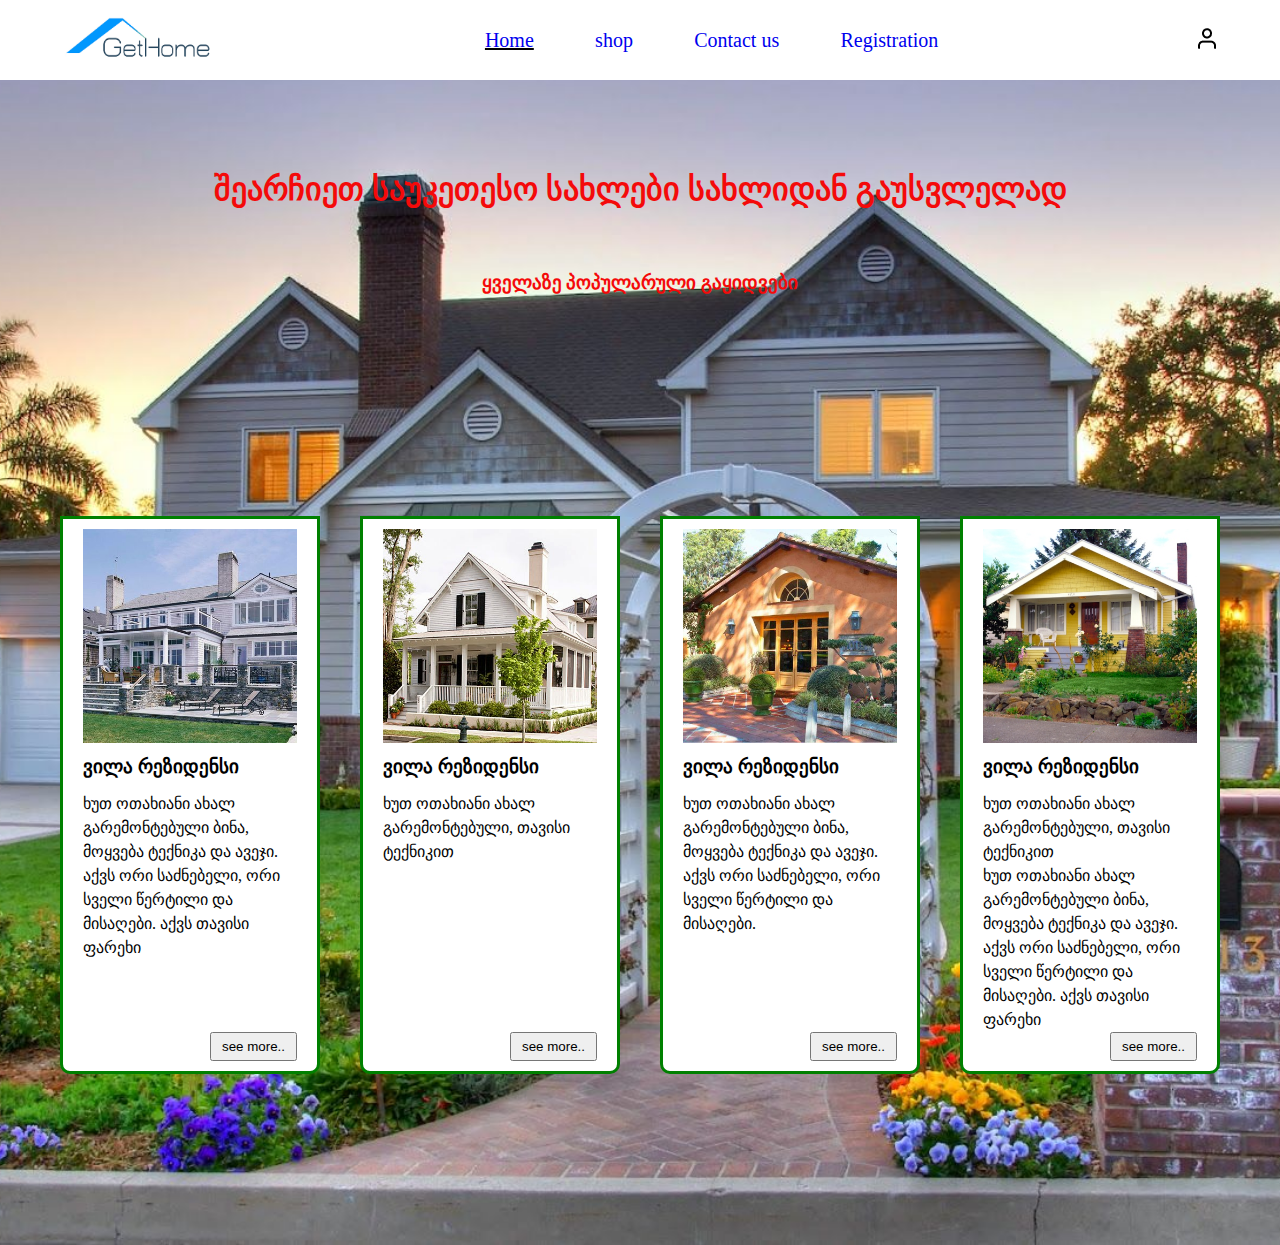
<file: index.html>
<!DOCTYPE html>
<html lang="en">
<head>
    <meta charset="UTF-8">
    <meta http-equiv="X-UA-Compatible" content="IE=edge">
    <meta name="viewport" content="width=device-width, initial-scale=1.0">
    <link rel="stylesheet" href="css/style.css">
    <title>Document</title>
</head>
<body>
    <header>
        <nav>
            <div class="burger" id="burger">
                <span>&#9776;</span>
            </div>
            <div class="logo"><a href="index.html"><img src="picturres/logo.png" alt="logo"></a></div>
            <div class="nav_links" id="nav_links">
                <ul>
                    <li class="active"><a href="index.html">Home</a></li>
                    <li><a href="html/shop.html">shop</a></li>
                    <li><a href="html/contact-us.html">Contact us</a></li>
                    <li><a href="html/registration.html">Registration</a></li>
                </ul>
            </div>
            
            <div class="profile-wrapper">
                <img src="picturres/profile-icon.png" alt="profile-icon">
            </div>
        </nav>
    </header>
    <div class="main">
        <div class="page-mane-text">
            <h1>შეარჩიეთ საუკეთესო სახლები სახლიდან გაუსვლელად</h1>
        </div>
        <div class="top-sales">
            <h3>ყველაზე პოპულარული გაყიდვები</h3>
        </div>
        <div class="container">
        <div class="cards">
        <div class="row">
            <div class="card">
                <div class="pic">
                    <img src="picturres/home-pic-1.jpg" alt="">
                </div>
                <div class="text">
                    <h3>ვილა რეზიდენსი</h3>
                    <p>ხუთ ოთახიანი ახალ გარემონტებული ბინა, მოყვება ტექნიკა და ავეჯი. აქვს ორი საძნებელი, ორი სველი წერტილი და მისაღები. აქვს თავისი ფარეხი </p>
                </div>
                <div class="btn">
                    <button>see more..</button>
                </div>
            </div>
            <div class="card">
                <div class="pic">
                    <img src="picturres/home-pic-2.jpg" alt="">
                </div>
                <div class="text">
                    <h3>ვილა რეზიდენსი</h3>
                    <p>ხუთ ოთახიანი ახალ გარემონტებული, თავისი ტექნიკით</p>
                </div>
                <div class="btn">
                    <button>see more..</button>
                </div>
            </div>
            <div class="card">
                <div class="pic">
                    <img src="picturres/home-pic-3.jpg" alt="">
                </div>
                <div class="text">
                    <h3>ვილა რეზიდენსი</h3>
                    <p>ხუთ ოთახიანი ახალ გარემონტებული ბინა, მოყვება ტექნიკა და ავეჯი. აქვს ორი საძნებელი, ორი სველი წერტილი და მისაღები. </p>
                </div>
                <div class="btn">
                    <button>see more..</button>
                </div>
            </div>
            <div class="card">
                <div class="pic">
                    <img src="picturres/home-pic-4.jpg" alt="">
                </div>
                <div class="text">
                    <h3>ვილა რეზიდენსი</h3>
                    <p>ხუთ ოთახიანი ახალ გარემონტებული, თავისი ტექნიკით</p>
                    <p>ხუთ ოთახიანი ახალ გარემონტებული ბინა, მოყვება ტექნიკა და ავეჯი. აქვს ორი საძნებელი, ორი სველი წერტილი და მისაღები. აქვს თავისი ფარეხი </p>
                </div>
                <div class="btn">
                    <button>see more..</button>
                </div>
            </div>
        </div>
        </div>
        </div>
    </div>
    
      




    <script src="js/apps.js"></script>
</body>
</html>
</file>
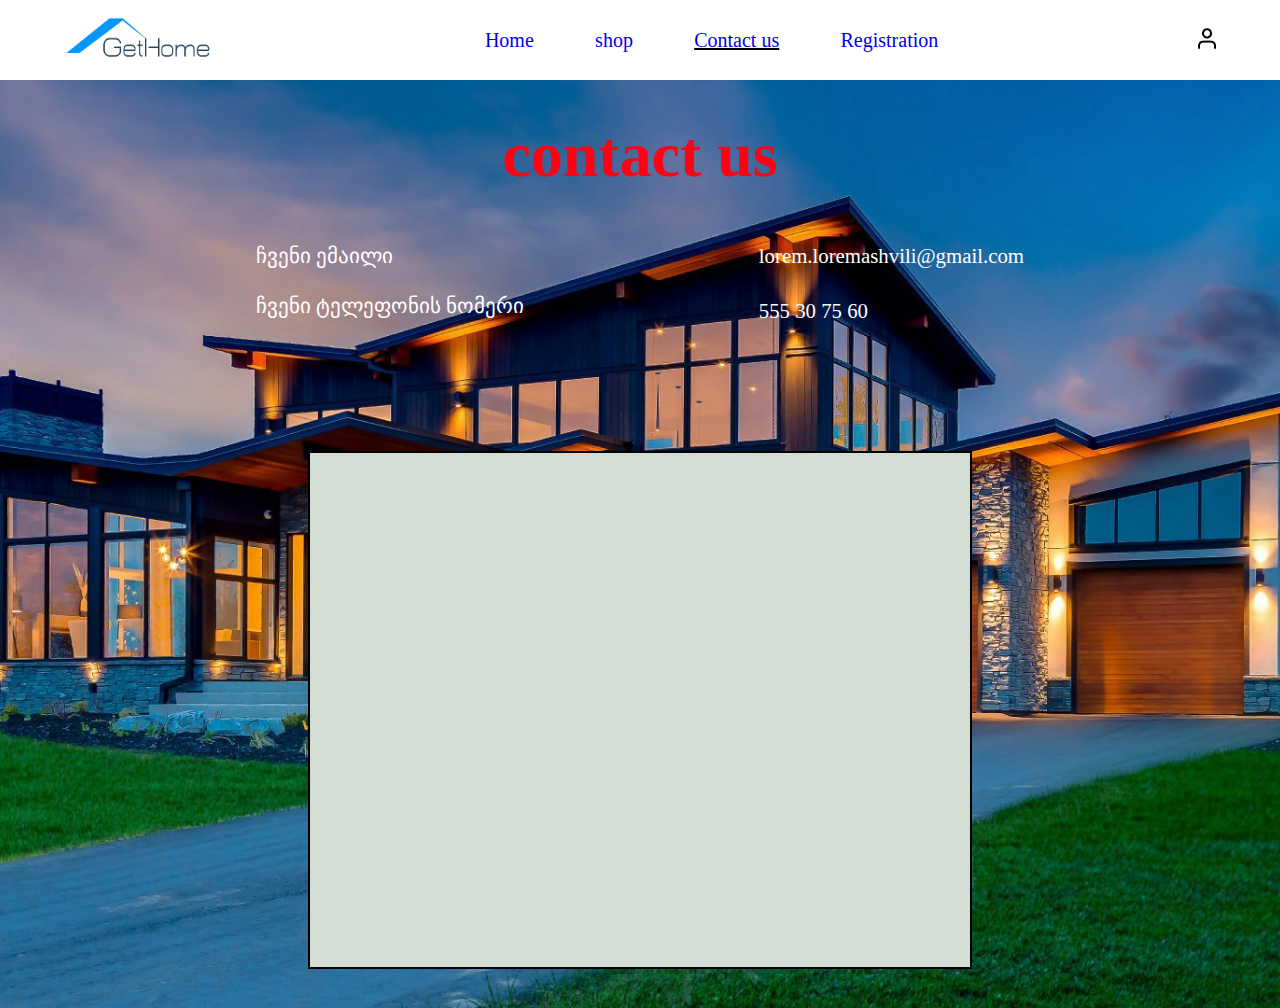
<file: html/contact-us.html>
<!DOCTYPE html>
<html lang="en">
<head>
    <meta charset="UTF-8">
    <meta http-equiv="X-UA-Compatible" content="IE=edge">
    <meta name="viewport" content="width=device-width, initial-scale=1.0">
    <link rel="stylesheet" href="../css/contact-us.css">
    <title>Document</title>
</head>
<body>
    <header>
        <nav>
            <div class="burger" id="burger">
                <span>&#9776;</span>
            </div>
            <div class="logo"><a href="../index.html"><img src="../picturres/logo.png" alt="logo"></a></div>
            <div class="nav_links" id="nav_links">
                <ul>
                    <li><a href="../index.html">Home</a></li>
                    <li><a href="shop.html">shop</a></li>
                    <li class="active"><a href="contact-us.html">Contact us</a></li>
                    <li><a href="registration.html">Registration</a></li>
                </ul>
            </div>
            
            <div class="profile-wrapper">
                <img src="../picturres/profile-icon.png" alt="profile-icon">
            </div>
        </nav>
    </header>
    <div class="main">
        <div class="main-text">
            <h1>contact us</h1>
        </div>
        <div class="email-and-phone-wrapper">
            <div class="email-wrapper">
                <div class="email-text">
                    <p>ჩვენი ემაილი</p>
                </div>
                <div class="phone-text">
                    <p>ჩვენი ტელეფონის ნომერი</p> 
                </div>
                
            </div>
            <div class="phone-wrapper">
                <div class="email">
                    <p>lorem.loremashvili@gmail.com</p>
                </div>
                <div class="phone">
                    <p>555 30 75 60</p>
                </div>
            </div>
        </div>
        <div class="map">
            <div class="frame">
                <iframe src="https://www.google.com/maps/embed?pb=!1m18!1m12!1m3!1d5272.358999111851!2d45.78144253773605!3d41.74562834358798!2m3!1f0!2f0!3f0!3m2!1i1024!2i768!4f13.1!3m3!1m2!1s0x40468796bb47b627%3A0x801647131aec17a3!2z4YOi4YOU4YOl4YOc4YOd4YOe4YOQ4YOg4YOZ4YOY!5e0!3m2!1ska!2sge!4v1663078083135!5m2!1ska!2sge" width="600" height="450" style="border:0;" allowfullscreen="" loading="lazy" referrerpolicy="no-referrer-when-downgrade"></iframe>
            </div> 
         </div>
    </div>


    <script src="../js/apps.js"></script>
</body>
</html>
</file>
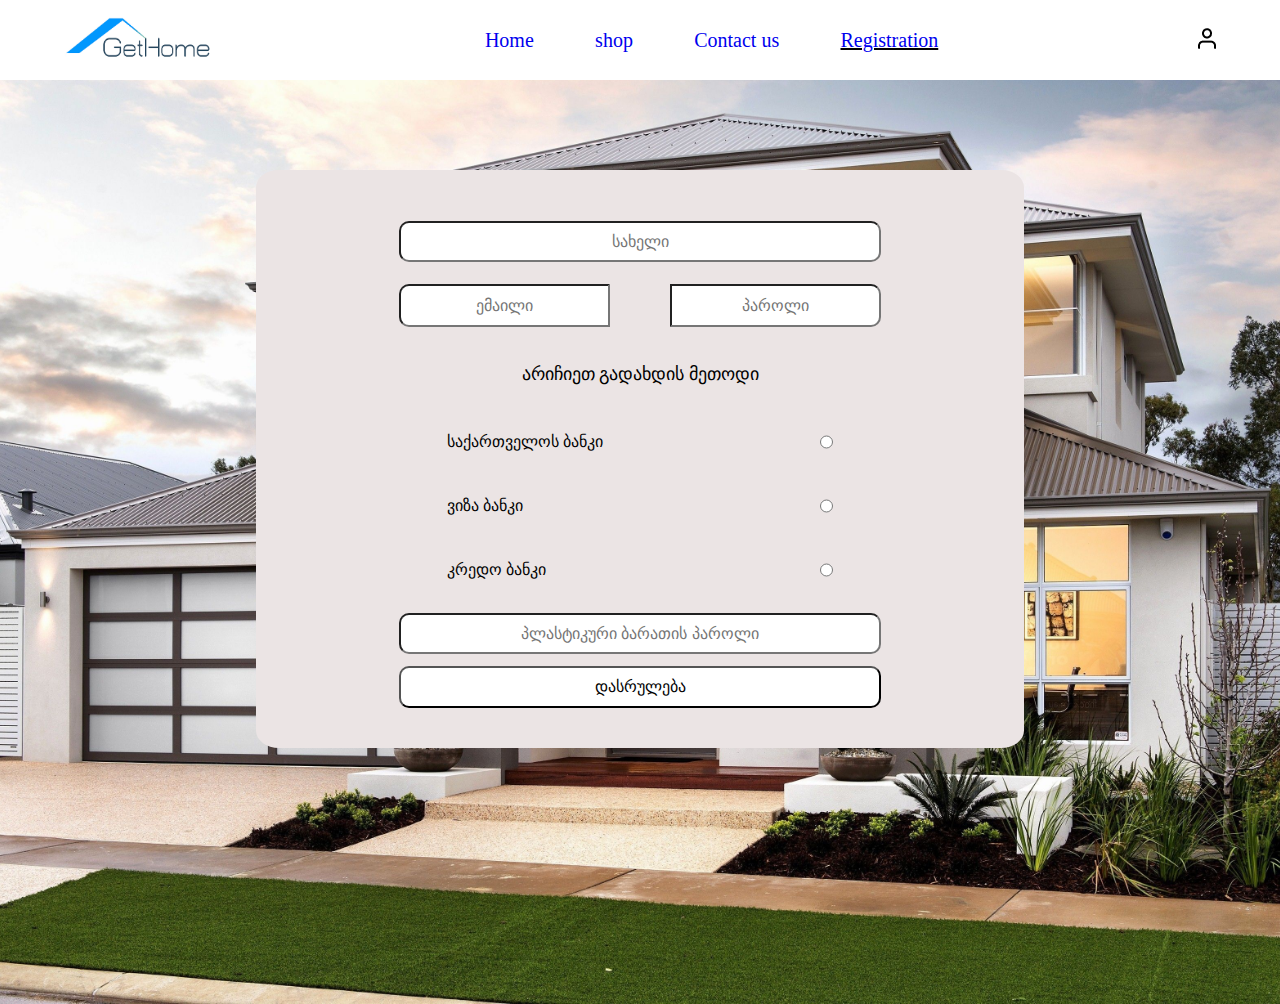
<file: html/registration.html>
<!DOCTYPE html>
<html lang="en">
<head>
    <meta charset="UTF-8">
    <meta http-equiv="X-UA-Compatible" content="IE=edge">
    <meta name="viewport" content="width=device-width, initial-scale=1.0">
    <link rel="stylesheet" href="../css/registration.css">
    <title>Document</title>
</head>
<body>
    <header>
        <nav>
            <div class="burger" id="burger">
                <span>&#9776;</span>
            </div>
            <div class="logo"><a href="../index.html"><img src="../picturres/logo.png" alt="logo"></a></div>
            <div class="nav_links" id="nav_links">
                <ul>
                    <li><a href="../index.html">Home</a></li>
                    <li><a href="shop.html">shop</a></li>
                    <li><a href="contact-us.html">Contact us</a></li>
                    <li class="active"><a href="registration.html">Registration</a></li>
                </ul>
            </div>            
            <div class="profile-wrapper">
                <img src="../picturres/profile-icon.png" alt="profile-icon">
            </div>
        </nav>
    </header>
    <div class="main">
        <div class="container">
            <div class="registration-area">
                <div class="modal__wrapper" id="modal__wrapper">
                    <div class="modal">
                        <h3 class="modal-title">შეტყობინება get home-ის გან</h3>
                        <button class="close__button" id="close__button">&times;</button>
                        <p>გილოცავთ, თქვენ წარმატებით გაიარეთ რეგისტრაცია. გმადლობთ, რომ იყენებთ ჩვენს საიტს</p>                         
                    </div>
                </div>
                <div class="registration">
                    <div class="first-laier">
                        <div class="username">
                            <input type="text" name="username" id="username" placeholder="სახელი">
                        </div>
                    </div>
                    <div class="second-laier">
                        <div class="email">
                            <input type="email" name="email" placeholder="ემაილი">
                        </div>
                        <div class="password">
                            <input type="password" name="password" placeholder="პაროლი">
                        </div>
                    </div>
                    <div class="therth-laier">
                        <p>არიჩიეთ გადახდის მეთოდი</p>
                        <div class="radio">
                            <div class="option">
                                <label for="option1">საქართველოს ბანკი</label>
                                <input type="radio" id="option1" name="bank">
                            </div>
                            <div class="option">
                                <label for="option2">ვიზა ბანკი</label>
                                <input type="radio" id="option2" name="bank">
                            </div>
                            <div class="option">
                                <label for="option3">კრედო ბანკი</label>
                                <input type="radio" id="option3" name="bank">
                            </div>                            
                        </div>                       
                    </div>
                    <div class="forth-laier">
                        <div class="card-username">
                            <input type="password" name="username" placeholder="პლასტიკური ბარათის პაროლი">
                        </div>
                    </div>
                    <div class="fifth-laier">
                        <div class="submit_button" id="submit_button">
                            <input type="submit" value="დასრულება" id="btn">
                            
                        </div>
                    </div>
                </div>
            </div>
        </div>
    </div>
    <script src="../js/apps.js"></script>
</body>
</html>
</file>
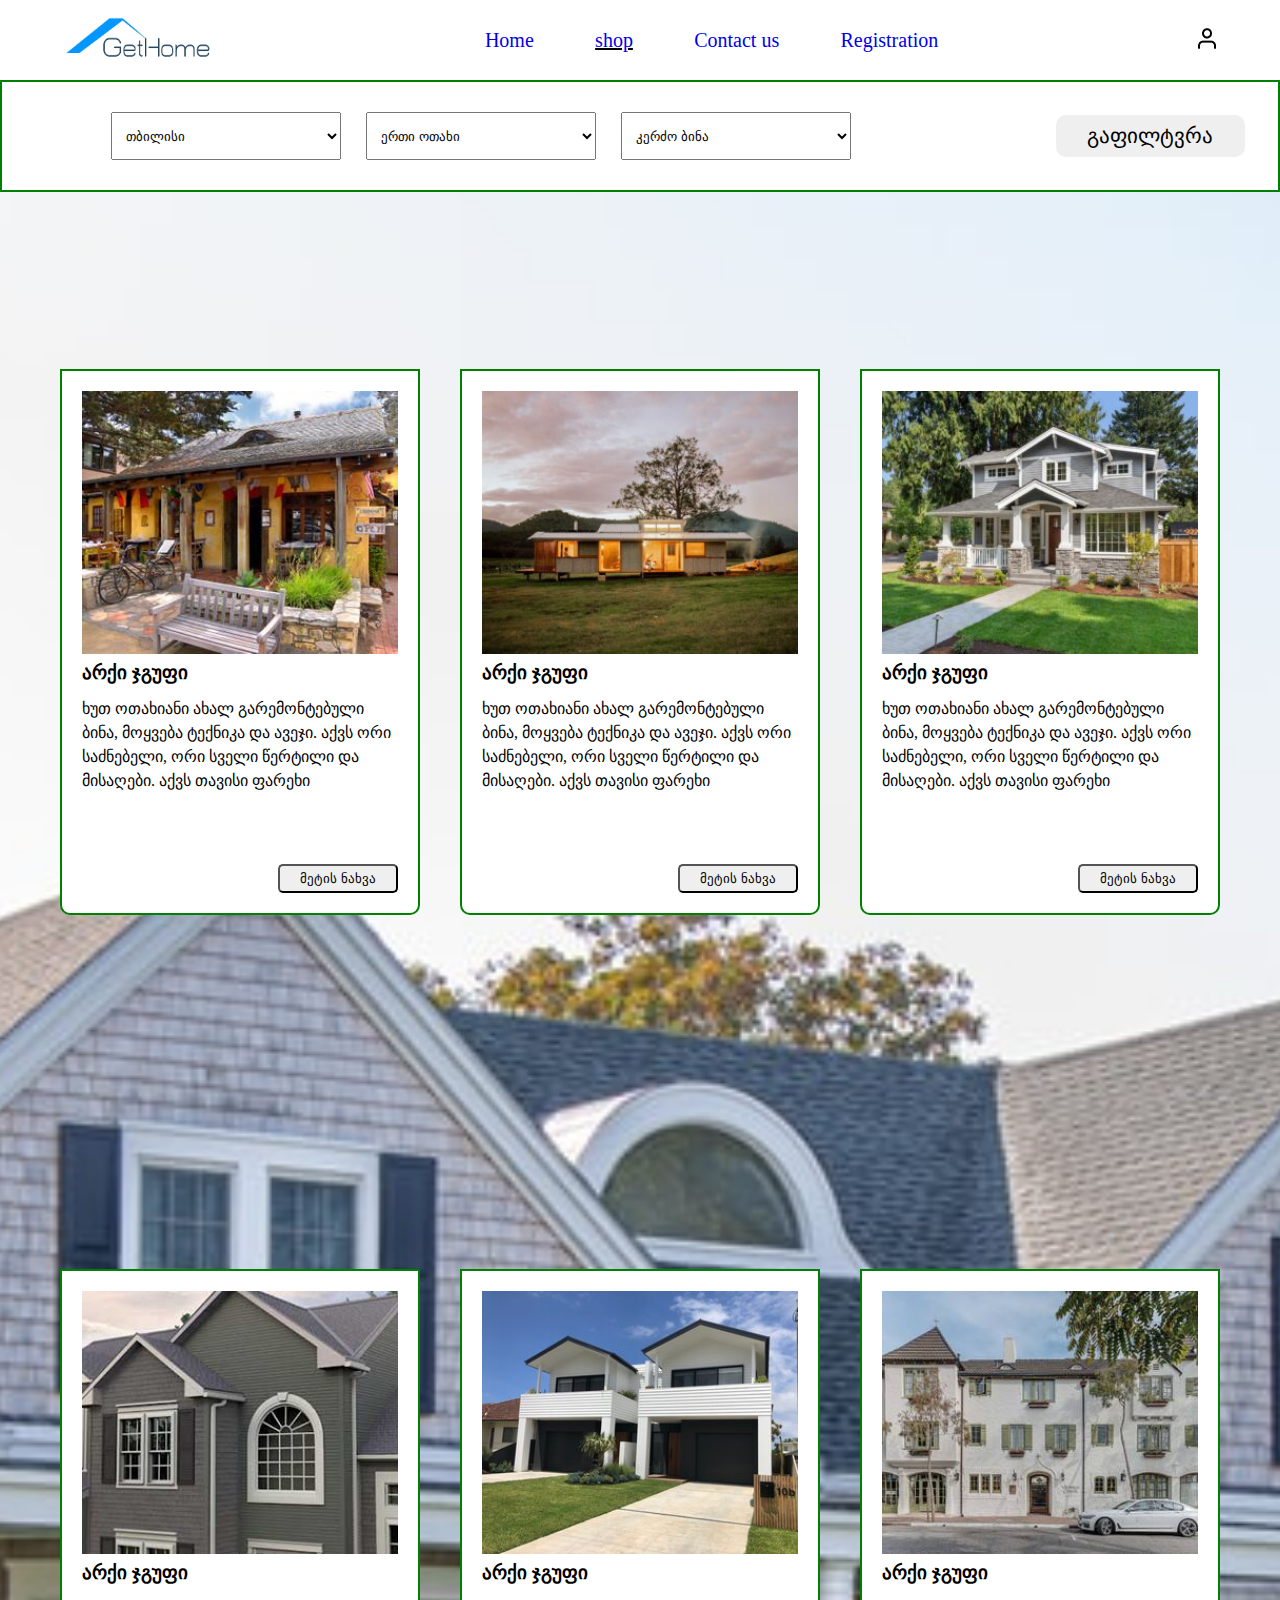
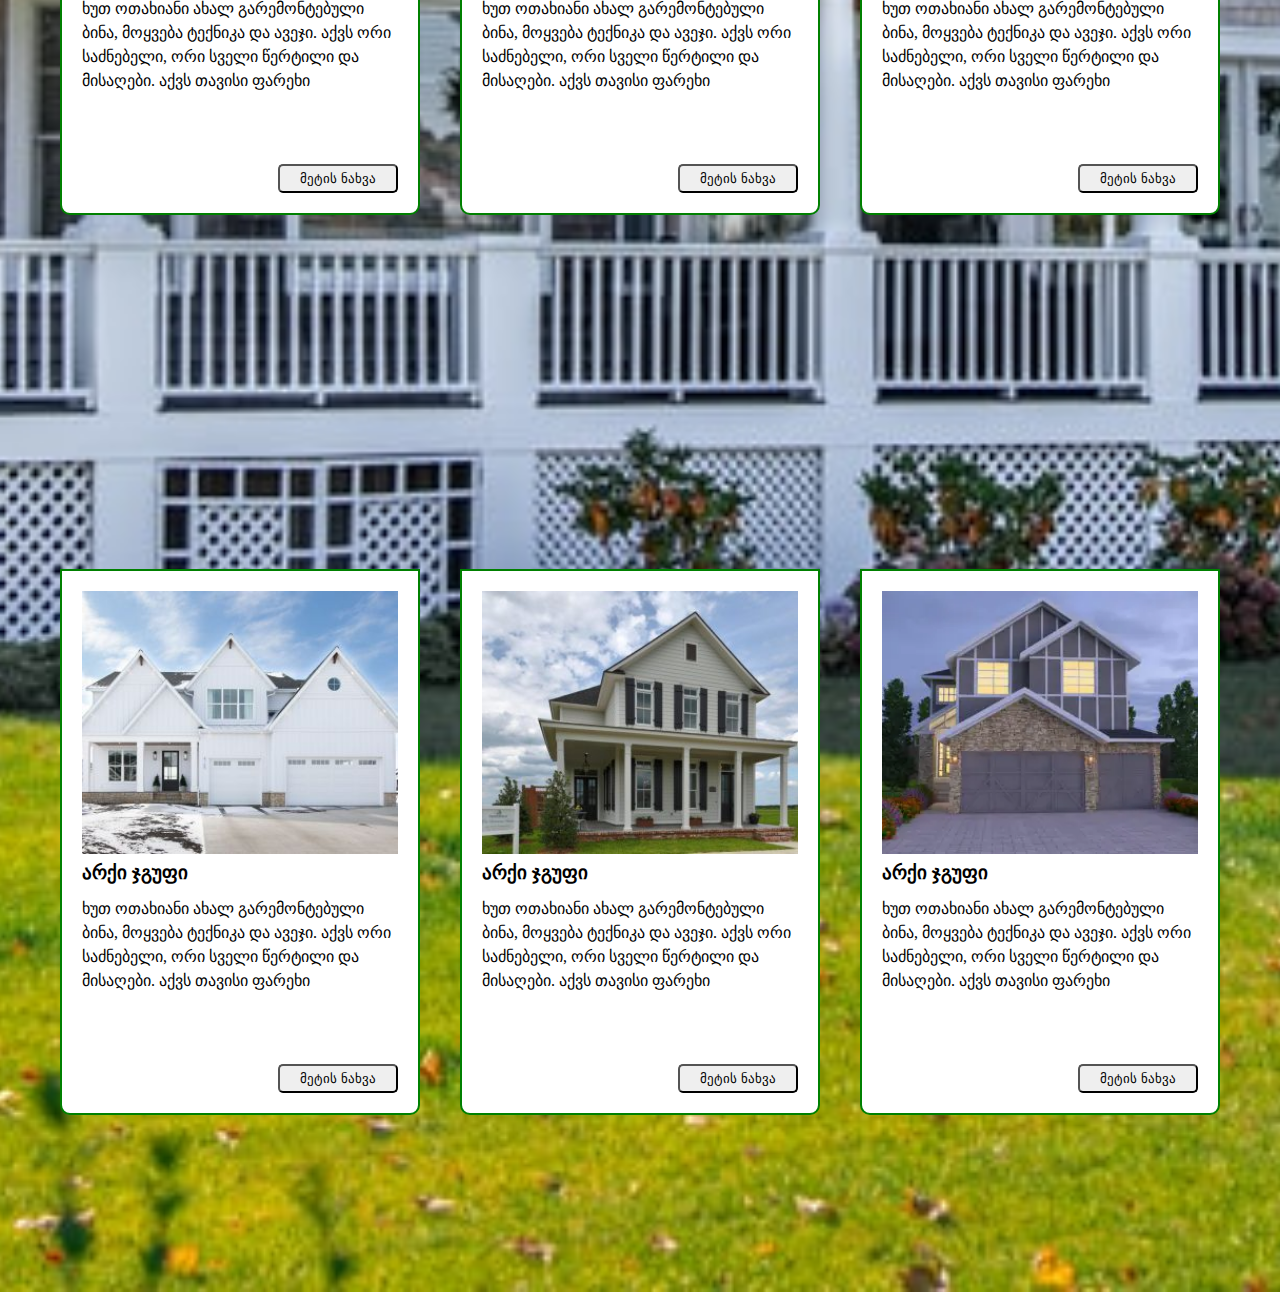
<file: html/shop.html>
<!DOCTYPE html>
<html lang="en">
<head>
    <meta charset="UTF-8">
    <meta http-equiv="X-UA-Compatible" content="IE=edge">
    <meta name="viewport" content="width=device-width, initial-scale=1.0">
    <link rel="stylesheet" href="../css/shop.css">
    <title>Document</title>
</head>
<body>
    <header>
        <nav>
            <div class="burger" id="burger">
                <span>&#9776;</span>
            </div>
            <div class="logo"><a href="../index.html"><img src="../picturres/logo.png" alt="logo"></a></div>
            <div class="nav_links" id="nav_links">
                <ul>
                    <li><a href="../index.html">Home</a></li>
                    <li class="active"><a href="shop.html">shop</a></li>
                    <li><a href="contact-us.html">Contact us</a></li>
                    <li><a href="registration.html">Registration</a></li>
                </ul>
            </div>
            
            <div class="profile-wrapper">
                <img src="../picturres/profile-icon.png" alt="profile-icon">
            </div>
        </nav>
    </header>
    <div class="main">
        <div class="filters">
            <div class="filter-wraper">
                <select name="filter" id="filter">
                    <option value="question1">თბილისი</option>
                    <option value="question2">ბათუმი</option>
                    <option value="question3">ქუთაისი</option>
                </select>
                <select name="filter" id="filter">
                    <option value="question1">ერთი ოთახი</option>
                    <option value="question2">ორი ოთახი</option>
                    <option value="question3">სამი ოთახი</option>
                    <option value="question1">ოთხი ოთახი</option>
                    <option value="question2">ხუთი ოთახი</option>
                    <option value="question3">5+ ოთახი</option>
                </select>
                <select name="filter" id="filter">
                    <option value="question1">კერძო ბინა</option>
                    <option value="question2">აპარტამენტი</option>
                    <option value="question3">აგარაკი</option>
                </select>
            </div>
            <div class="submit-button">
                <input type="submit" value="გაფილტვრა">
            </div>           
        </div>
        <div class="container">
            <div class="cards">
                <div class="row">
                    <div class="card">
                        <div class="pic">
                            <img src="../picturres/shop-pic-1.jpg" alt="">
                        </div>
                        <div class="hover-pic">
                            <img src="../picturres/shop-pic-1-hover.jpg" alt="">
                        </div>
                        <div class="text">
                            <h3>არქი ჯგუფი</h3>
                            <p>ხუთ ოთახიანი ახალ გარემონტებული ბინა, მოყვება ტექნიკა და ავეჯი. აქვს ორი საძნებელი, ორი სველი წერტილი და მისაღები. აქვს თავისი ფარეხი </p>
                        </div>                       
                        <div class="buy">
                            <button>პროდუქტის ყიდვა</button>
                        </div>
                        <div class="see-more">
                            <button>მეტის ნახვა</button>
                        </div>
                    </div>
                    <div class="card">
                        <div class="pic">
                            <img src="../picturres/shop-pic-2.jpg" alt="">
                        </div>
                        <div class="hover-pic">
                            <img src="../picturres/shop-pic-2-hover.jpg" alt="">
                        </div>
                        <div class="text">
                            <h3>არქი ჯგუფი</h3>
                            <p>ხუთ ოთახიანი ახალ გარემონტებული ბინა, მოყვება ტექნიკა და ავეჯი. აქვს ორი საძნებელი, ორი სველი წერტილი და მისაღები. აქვს თავისი ფარეხი </p>
                        </div>                        
                        <div class="buy">
                                <button>პროდუქტის ყიდვა</button>
                        </div>
                        <div class="see-more">
                            <button>მეტის ნახვა</button>
                        </div>
                    </div>
                    <div class="card">
                        <div class="pic">
                            <img src="../picturres/shop-pic-3.jpg" alt="">
                        </div>
                        <div class="hover-pic">
                            <img src="../picturres/shop-pic-3-hover.jpg" alt="">
                        </div>
                        <div class="text">
                            <h3>არქი ჯგუფი</h3>
                            <p>ხუთ ოთახიანი ახალ გარემონტებული ბინა, მოყვება ტექნიკა და ავეჯი. აქვს ორი საძნებელი, ორი სველი წერტილი და მისაღები. აქვს თავისი ფარეხი </p>
                        </div>                      
                        <div class="buy">
                            <button>პროდუქტის ყიდვა</button>
                        </div>
                        <div class="see-more">
                            <button>მეტის ნახვა</button>
                        </div>
                    </div>
                </div>
            </div>
        </div>     
        <div class="container">
            <div class="cards">
                <div class="row">
                    <div class="card">
                        <div class="pic">
                            <img src="../picturres/shop-pic-4.jpg" alt="">
                        </div>
                        <div class="hover-pic">
                            <img src="../picturres/shop-pic-4-hover.jpg" alt="">
                        </div>
                        <div class="text">
                            <h3>არქი ჯგუფი</h3>
                            <p>ხუთ ოთახიანი ახალ გარემონტებული ბინა, მოყვება ტექნიკა და ავეჯი. აქვს ორი საძნებელი, ორი სველი წერტილი და მისაღები. აქვს თავისი ფარეხი </p>
                        </div>                       
                        <div class="buy">
                            <button>პროდუქტის ყიდვა</button>
                        </div>
                        <div class="see-more">
                            <button>მეტის ნახვა</button>
                        </div>
                    </div>
                    <div class="card">
                        <div class="pic">
                            <img src="../picturres/shop-pic-5.jpg" alt="">
                        </div>
                        <div class="hover-pic">
                            <img src="../picturres/shop-pic-5-hover.jpg" alt="">
                        </div>
                        <div class="text">
                            <h3>არქი ჯგუფი</h3>
                            <p>ხუთ ოთახიანი ახალ გარემონტებული ბინა, მოყვება ტექნიკა და ავეჯი. აქვს ორი საძნებელი, ორი სველი წერტილი და მისაღები. აქვს თავისი ფარეხი </p>
                        </div>                        
                        <div class="buy">
                                <button>პროდუქტის ყიდვა</button>
                        </div>
                        <div class="see-more">
                            <button>მეტის ნახვა</button>
                        </div>
                    </div>
                    <div class="card">
                        <div class="pic">
                            <img src="../picturres/shop-pic-6.jpg" alt="">
                        </div>
                        <div class="hover-pic">
                            <img src="../picturres/shop-pic-6-hover.jpg" alt="">
                        </div>
                        <div class="text">
                            <h3>არქი ჯგუფი</h3>
                            <p>ხუთ ოთახიანი ახალ გარემონტებული ბინა, მოყვება ტექნიკა და ავეჯი. აქვს ორი საძნებელი, ორი სველი წერტილი და მისაღები. აქვს თავისი ფარეხი </p>
                        </div>                      
                        <div class="buy">
                            <button>პროდუქტის ყიდვა</button>
                        </div>
                        <div class="see-more">
                            <button>მეტის ნახვა</button>
                        </div>
                    </div>
                </div>
            </div>
        </div>  
        <div class="container">
            <div class="cards">
                <div class="row">
                    <div class="card">
                        <div class="pic">
                            <img src="../picturres/shop-pic-7.jpg" alt="">
                        </div>
                        <div class="hover-pic">
                            <img src="../picturres/shop-pic-7-hover.jpg" alt="">
                        </div>
                        <div class="text">
                            <h3>არქი ჯგუფი</h3>
                            <p>ხუთ ოთახიანი ახალ გარემონტებული ბინა, მოყვება ტექნიკა და ავეჯი. აქვს ორი საძნებელი, ორი სველი წერტილი და მისაღები. აქვს თავისი ფარეხი </p>
                        </div>                       
                        <div class="buy">
                            <button>პროდუქტის ყიდვა</button>
                        </div>
                        <div class="see-more">
                            <button>მეტის ნახვა</button>
                        </div>
                    </div>
                    <div class="card">
                        <div class="pic">
                            <img src="../picturres/shop-pic-8.jpg" alt="">
                        </div>
                        <div class="hover-pic">
                            <img src="../picturres/shop-pic-8-hover.jpg" alt="">
                        </div>
                        <div class="text">
                            <h3>არქი ჯგუფი</h3>
                            <p>ხუთ ოთახიანი ახალ გარემონტებული ბინა, მოყვება ტექნიკა და ავეჯი. აქვს ორი საძნებელი, ორი სველი წერტილი და მისაღები. აქვს თავისი ფარეხი </p>
                        </div>                        
                        <div class="buy">
                                <button>პროდუქტის ყიდვა</button>
                        </div>
                        <div class="see-more">
                            <button>მეტის ნახვა</button>
                        </div>
                    </div>
                    <div class="card">
                        <div class="pic">
                            <img src="../picturres/shop-pic-9.jpg" alt="">
                        </div>
                        <div class="hover-pic">
                            <img src="../picturres/shop-pic-9-hover.jpg" alt="">
                        </div>
                        <div class="text">
                            <h3>არქი ჯგუფი</h3>
                            <p>ხუთ ოთახიანი ახალ გარემონტებული ბინა, მოყვება ტექნიკა და ავეჯი. აქვს ორი საძნებელი, ორი სველი წერტილი და მისაღები. აქვს თავისი ფარეხი </p>
                        </div>                      
                        <div class="buy">
                            <button>პროდუქტის ყიდვა</button>
                        </div>
                        <div class="see-more">
                            <button>მეტის ნახვა</button>
                        </div>
                    </div>
                </div>
            </div>
        </div>  
    </div>
    <script src="../js/apps.js"></script>
</body>
</html>
</file>
<file: css/style.css>
*::before,
*::after,
*{
    padding: 0;
    margin: 0;
    box-sizing: border-box;
    list-style: none;
    text-decoration: none;
}
body{
    background-image: url(../picturres/background-pic-home.jpg);
    background-repeat: no-repeat;
    background-size: cover;
    background-position: center;
}
header{
    background: white;
    margin-bottom: 7%;
}
header nav{
    width: 90%;
    height: 5rem;
    margin: auto;
    display: flex;
    justify-content: space-between;
    align-items: center;
}
header nav .burger{
    display: none;
}
header nav .logo{
    width: 14%;
}
header nav .logo img{
    width: 100%;
}
header nav ul .active{
    text-decoration: underline;
}
header nav .nav_links{
    width: 50%;
}
header nav .nav_links ul{
    display: flex;
    justify-content: space-evenly;    
    margin: auto;
}
header nav ul li {
    font-size: 20px;
}
@media screen and (max-width: 820px) {
    body{
        background: #f3f3f3;
    }
    header nav .burger{
        display: block;
        cursor: pointer;
    }
    header nav .burger:hover{
        scale: 1.3;
    }
    header nav .logo{
        width: 40%;
    }
    header nav .nav_links{
        display: none;
        position: absolute;
        top: 5rem;
        left: 0%;
        width: 50%;
        height: 60%;
        background: green;
    }
    header nav .nav_links.active_nav {
       display: block;
    }
    header nav .nav_links ul{
        flex-direction: column;
        height: 50%;
        width: 100%;
        padding: 0 20px ;
    }
    header nav .nav_links ul li a{
        font-size: 22px;
        color: #000;
    }
    .main .page-mane-text h1{
        font-size: larger;
    }
    .main .top-sales{
        text-align: center;
    }
}
.main{
    width: 100%;
}
.main .page-mane-text{
    text-align: center;
    margin-bottom: 5%;
}
.main .page-mane-text h1{
    color: rgb(244, 10, 10);
}
.main .top-sales{
    display: flex;
    justify-content: center;
    margin-bottom: 4%;
}
.main .top-sales h3{
    color: rgb(244, 10, 10);
}
.main .container{
    width: 100%;
    min-height: 100vh;
    display: flex;
    justify-content: center;
    align-items: center;
    line-height: 1.5;
}
.main .container .cards{
    width: 1200px;
    max-width: 100%;
}
.main .container .row{
    display: flex;
    flex-wrap: wrap;
    justify-content: space-between;
    align-items: center;
}
.main .container .row .card{
    flex: 1 1 ;
    display: flex;
    flex-direction: column;
    flex-wrap: wrap;
    background: #fff;
    margin: 10px 20px;
    padding: 10px 20px;
    align-self: normal;
    border: 3px solid green;
    border-radius: 0 0 10px 10px;
}
.main .container .row .card .pic{
    width: 100%;
    display: flex;
    justify-content: center;
}
.main .container .row .card .pic img{
    width: 100%;
}
.main .container .row .card h3{
    font-size: 1.2rem;
    margin: 10px 0;
}
.main .container .row .card .btn{
    margin-top: auto;
    margin-left: auto;
}
.main .container .row .card .btn button{
    padding: 5px 10px;  
}
</file>
<file: css/contact-us.css>
*::before,
*::after,
*{
    padding: 0;
    margin: 0;
    box-sizing: border-box;
    list-style: none;
    text-decoration: none;
}
body{
    background-image: url(../picturres/background-pic-aboutus.jpg);
    background-repeat: no-repeat;
    background-size: cover;
    background-position: top;
}
header{
    background: white;
}
header nav{
    width: 90%;
    height: 5rem;
    margin: auto;
    display: flex;
    justify-content: space-between;
    align-items: center;
}
header nav .burger{
    display: none;
}
header nav .logo{
    width: 14%;
}
header nav .logo img{
    width: 100%;
}
header nav ul .active{
    text-decoration: underline;
}
header nav .nav_links{
    width: 50%;
}
header nav .nav_links ul{
    display: flex;
    justify-content: space-evenly;    
    margin: auto;
}
header nav ul li {
    font-size: 20px;
}
.main .main-text{
    text-align: center;
    margin-top: 3%;
    margin-bottom: 4%;
    font-size: 2rem;
}
.main .main-text h1{
    color: rgb(255, 0, 21);
}
.main .email-and-phone-wrapper{
    display: flex;
    justify-content: space-between;
    width: 60%;
    margin: auto;
    margin-bottom: 10%;
}
.main .email-wrapper .email-text p{
    font-size: 1.3rem;
    color: #fff;
}
.main .phone-wrapper .email p{
    font-size: 1.3rem;
    color: #fff;
}
.main .email-wrapper .phone-text p{
    font-size: 1.3rem;
    color: #fff;
    margin-top: 10%;
}
.main .phone-wrapper .phone p{
    font-size: 1.3rem;
    color: #fff;
    margin-top: 12%;
}
.main .map{
    display: flex;
    justify-content: center;
    margin-bottom: 3%;   
}
.main .map .frame{
    border: 2px black solid;
    padding: 30px 30px;
    background: rgb(212, 221, 212);
}
@media screen and (max-width: 768px) {
    body{
        background: #f3f3f3;
    }
    header nav .burger{
        display: block;
        cursor: pointer;
    }
    header nav .burger:hover{
        scale: 1.3;
    }
    header nav .logo{
        width: 40%;
    }
    header nav .nav_links{
        display: none;
        position: absolute;
        top: 5rem;
        left: 0%;
        width: 50%;
        height: 60%;
        background: green;
    }
    header nav .nav_links.active_nav {
       display: block;
    }
    header nav .nav_links ul{
        flex-direction: column;
        height: 50%;
        width: 100%;
        padding: 0 20px ;
    }
    header nav .nav_links ul li a{
        font-size: 22px;
        color: #000;
    }
    .main .main-text{
        font-size: medium;
    }
    .main .email-and-phone-wrapper{
        width: 90%;
    }
    .main .email-wrapper .email-text p{
        font-size: 9px;
        color: #000;
    }
    .main .phone-wrapper .email p{
        font-size: 9px;
        color: #000;
    }
    .main .email-wrapper .phone-text p{
        font-size: 9px;
        color: #000;
    }
    .main .phone-wrapper .phone p{
        font-size: 9px;
        color: #000;
    }
    .main .map .frame{
        width: 80%;
        padding: 5px 5px;
    }
    
    .main .map iframe{
        width: 100%;
        height: 100%;
        margin: auto;       
    }
}
</file>
<file: css/registration.css>
*::before,
*::after,
*{
    padding: 0;
    margin: 0;
    box-sizing: border-box;
    list-style: none;
    text-decoration: none;
}
body{
    background-image: url(../picturres/background-pic-registration.jpg);
    background-repeat: no-repeat;
    background-size: cover;
    background-position: top;
}
header{
    background: white;
    margin-bottom: 7%;
}
header nav{
    width: 90%;
    height: 5rem;
    margin: auto;
    display: flex;
    justify-content: space-between;
    align-items: center;
}
header nav .burger{
    display: none;
}
header nav .logo{
    width: 14%;
}
header nav .logo img{
    width: 100%;
}
header nav ul .active{
    text-decoration: underline;
}
header nav .nav_links{
    width: 50%;
}
header nav .nav_links ul{
    display: flex;
    justify-content: space-evenly;    
    margin: auto;
}
header nav ul li {
    font-size: 20px;
}.main .container{
    margin-bottom: 20%;
}
.main .container .registration-area{
    width: 60%;
    margin: auto;
    background: #ebe4e4;
    padding: 40px;
    border-radius: 3%;
}
.main .container .registration-area .registration{
    line-height: 4;
    width: 70%;
    margin: auto;
}
.main .container .registration-area .first-laier{
    display: flex;
    justify-content: center;
    width: 100%;
}
.main .container .registration-area .first-laier .username{
    width: 100%;
}
.main .container .registration-area .first-laier input{
    width: 100%; 
    padding: 2% 8%;
    font-size: medium;
    border-radius: 10px;
}
.main .container .registration-area .first-laier input:placeholder-shown{
    text-align: center;
}
.main .container .registration-area .second-laier{
    display: flex;
    justify-content: space-between;
}
.main .container .registration-area .second-laier input{
    padding: 5% 8%;
    font-size: medium;
    width: 100%;  
    
}
.main .container .registration-area .second-laier .email input{
    border-top-left-radius: 10px;
    border-bottom-left-radius: 10px ;
}
.main .container .registration-area .second-laier .password input{
    border-top-right-radius: 10px;
    border-bottom-right-radius: 10px ;
}
.main .container .registration-area .second-laier input:placeholder-shown{
    text-align: center;
}
.main .container .registration-area .therth-laier p{
    font-size:large;
    text-align: center;
}
.main .container .registration-area .therth-laier .radio{
    display: flex;
    flex-direction: column;
    width: 80%;
    margin: auto;
}
.main .container .registration-area .therth-laier .radio .option{
    display: flex;
    justify-content: space-between;
}
.main .container .registration-area .forth-laier{
    display: flex;
    justify-content: center;
    width: 100%;
}
.main .container .registration-area .forth-laier .card-username{
    width: 100%;
}
.main .container .registration-area .forth-laier input{
    padding: 2% 8%;
    font-size: medium;
    width: 100%; 
    border-radius: 10px;
}
.main .container .registration-area .forth-laier input:placeholder-shown{
    text-align: center;
}
.main .container .registration-area .fifth-laier .submit-button{
    width: 50%;
    margin: auto;
    margin-bottom: 10%;   
}
.main .container .registration-area .fifth-laier .submit_button input{
    width: 100%;
    display: flex;
    justify-content: center;
    border-radius: 10px;
    padding: 2% 8%;
    font-size: medium;
    background: white;
    cursor: pointer;
}
.main .container .registration-area .modal__wrapper{
    position: fixed;
    inset: 0;
    width: 100%;
    min-height: 100vh;
    display: flex;   
    align-items: center;
    justify-content: center;
    background: rgba(0, 0, 0, .3);
    visibility: hidden;
    pointer-events: none;
    transition: all .3s ease;
}
.main .container .registration-area .modal__wrapper.modal__active{
    visibility: visible;
    pointer-events: all;
}
 .main .container .registration-area .modal__wrapper .modal{
    position: relative;
    max-width: 450px;
    width: 100%;
    height: 50vh;
    background: #fff;
    display: flex;
    flex-direction: column;
    justify-content: center;
    align-items: center;
    border-radius: 10px;
    padding: 3rem;
}
.modal__wrapper.modal__active .modal {
    animation: fadeIn 0.7s ease forwards;
}
.main .container .registration-area .modal__wrapper .modal .modal-title{
    font-size: 1.3rem;
    font-weight: 700;
    margin-bottom: 3rem;
    letter-spacing: 1.3px;
    text-transform: uppercase;
}
.main .container .registration-area .modal__wrapper .modal p{
    font-size: large;
}
.main .container .registration-area .modal__wrapper .close__button{
    position: absolute;
    top: 1rem;
    right: 1rem;
    width: 30px;
    height: 30px;
    border-radius: 50%;
    cursor: pointer;
}
@keyframes fadeIn {
    0% {
        transform: translateY(-100%) scale(0);
        opacity: 0;
    }
    100% {
        transform: translateY(0) scale(1);
        opacity: 1;
    }
}






@media screen and (max-width: 820px) {
    body{
        background: #f3f3f3;
    }
    header nav .burger{
        display: block;
        cursor: pointer;
    }
    header nav .burger:hover{
        scale: 1.3;
    }
    header nav .logo{
        width: 40%;
    }
    header nav .nav_links{
        display: none;
        position: absolute;
        top: 5rem;
        left: 0%;
        width: 50%;
        height: 60%;
        background: green;
    }
    header nav .nav_links.active_nav {
       display: block;
    }
    header nav .nav_links ul{
        flex-direction: column;
        height: 50%;
        width: 100%;
        padding: 0 20px ;
    }
    header nav .nav_links ul li a{
        font-size: 22px;
        color: #000;
    }
    .main .container .registration-area{
        width: 90%;
        padding: 0;
    }
    .main .container .registration-area .registration{
        width: 90%;
    }
    .main .container .registration-area .therth-laier p{
        font-size: 17px;
    }
}
</file>
<file: css/shop.css>
*::before,
*::after,
*{
    padding: 0;
    margin: 0;
    box-sizing: border-box;
    list-style: none;
    text-decoration: none;
}
body{
    background-image: url(../picturres/background-pic-shop.jfif);
    background-repeat: no-repeat;
    background-size: cover;
    background-position: center;
}
header{
    background: white;
}
header nav{
    width: 90%;
    height: 5rem;
    margin: auto;
    display: flex;
    justify-content: space-between;
    align-items: center;
}
header nav .burger{
    display: none;
}
header nav .logo{
    width: 14%;
}
header nav .logo img{
    width: 100%;
}
header nav ul .active{
    text-decoration: underline;
}
header nav .nav_links{
    width: 50%;
}
header nav .nav_links ul{
    display: flex;
    justify-content: space-evenly;    
    margin: auto;
}
header nav ul li {
    font-size: 20px;
}

.main .filters{
    border: green 2px solid;
    height: 7rem;
    background: white;
    display: flex;
    justify-content: space-around;
    align-items: center;
}
.main .filters .filter-wraper{
    width: 60%;
    display: flex;
    justify-content: space-around;
    
}
.main .filters select{
    height: 3rem;
    width: 30%;
    padding-left: 10px;
}
.main .filters .submit-button input{
    padding: 7% 25%;
    border-radius: 10px;
    margin: auto;
    border: none;
    cursor: pointer;
    font-size: 1.3rem;
}
.main .container{
    display: flex;
    justify-content: center;
    align-items: center;
    width: 100%;
    min-height: 100vh;
    line-height: 1.5;
}
.main .container .cards{
    width: 1200px;
    max-width: 100%;
}
.main .container .cards .row{
    display: flex;
    flex-wrap: wrap;
    align-items: center;
    justify-content: space-between;
}
.main .container .cards .row .card{
    flex: 1 1;
    display: flex;
    flex-direction: column;
    flex-wrap: wrap;
    background: #fff;
    margin: 10px 20px;
    padding: 20px 20px;
    align-self: normal;
    border: 2px solid green;
    border-radius: 0 0 10px 10px;
}
.main .container .cards .row .card .pic{
    width: 100%;
    display: flex;
    justify-content:  center;
}
.main .container .cards .row .card img {
    width: 100%;
}
.main .container .cards .row .card .hover-pic{
    position: relative;
    margin-top: -83%;
    opacity: 0;
    transition: 1s;
}
.main .container .cards .row .card:hover .hover-pic{
    opacity: 1;
}
.main .container .cards .row .card h3{
    margin: 10px 0;
}
.main .container .cards .row .card .text{
    margin-bottom: 10%;
}
.main .container .cards .row .card .see-more{
    margin-left: auto;
    margin-top: auto;
}
.main .container .cards .row .card .see-more button{
    padding: 5px 20px;
    cursor: pointer;
    border-radius: 5px;
}
.main .container .cards .row .card .buy{
    display: flex;
    align-self: center;
    opacity: 0;
    position: relative;
    top: -60%;
    transition: 1s;
}
.main .container .cards .row .card .buy button{
    cursor: pointer;
    padding: 10px 20px;
    border-radius: 5px;
}
.main .container .cards .row .card:hover .buy{
    opacity: 1;
}
@media screen and (max-width: 820px) {
    body{
        background: #f3f3f3;
    }
    header nav .burger{
        display: block;
        cursor: pointer;
    }
    header nav .burger:hover{
        scale: 1.3;
    }
    header nav .logo{
        width: 40%;
    }
    header nav .nav_links{
        display: none;
        position: absolute;
        top: 5rem;
        left: 0%;
        width: 50%;
        height: 60%;
        background: green;
    }
    header nav .nav_links.active_nav {
       display: block;
    }
    header nav .nav_links ul{
        flex-direction: column;
        height: 50%;
        width: 100%;
        padding: 0 20px ;
    }
    header nav .nav_links ul li a{
        font-size: 22px;
        color: #000;
    }
    .main .filters{
        display: block;
    }
    .main .filters .filter-wraper{
        margin: auto;
        width: 100%;
    }
    .main .filters .submit-button{
        text-align: center;
    }
    .main .filters .submit-button input{
        padding: 1% 8%;
        margin-top: 10px;
    }
}
</file>
